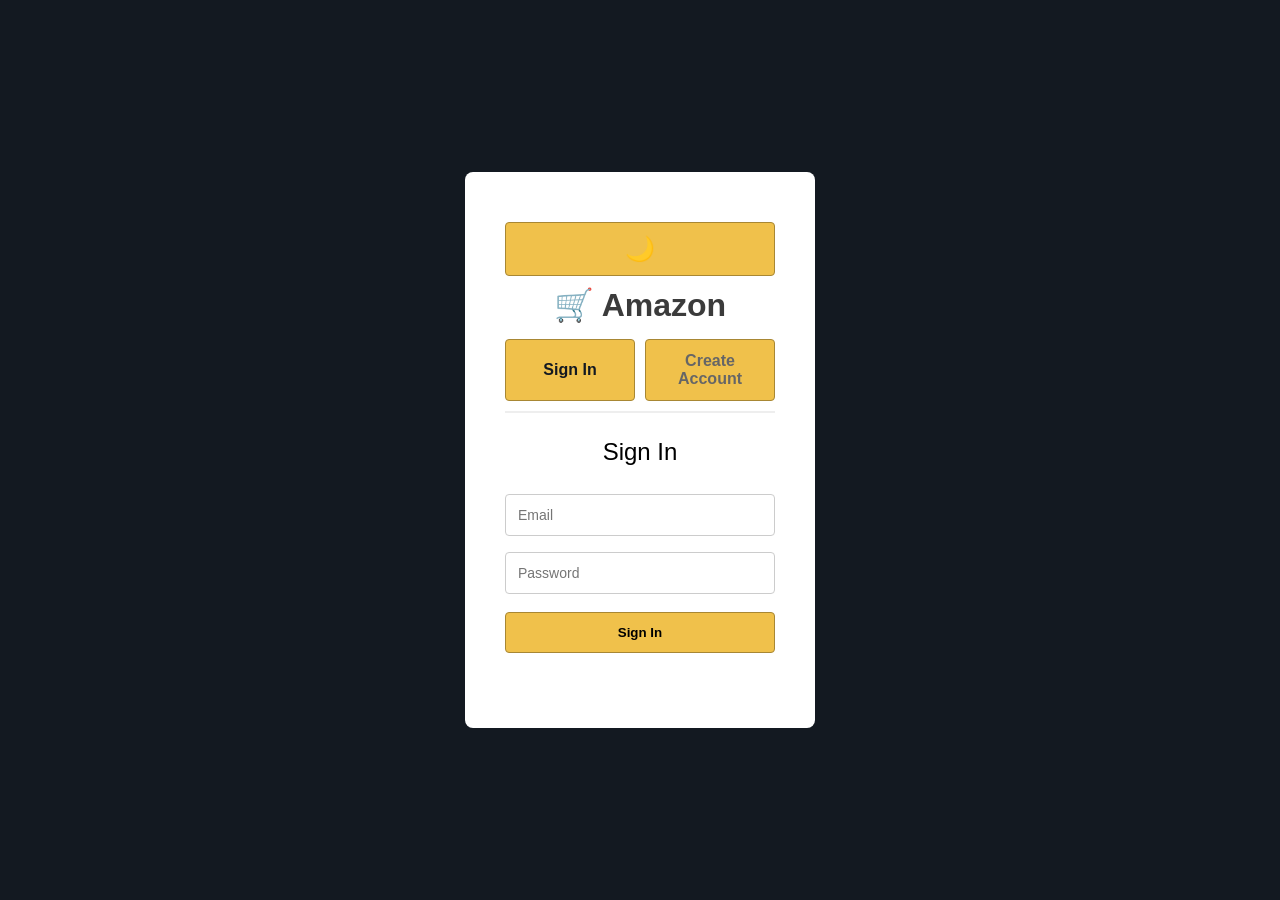
<file: index.html>
<!DOCTYPE html>
<html lang="en">
<head>
    <meta charset="UTF-8">
    <meta name="viewport" content="width=device-width, initial-scale=1.0">
    <title>Shopping-System </title>
    <link rel="stylesheet" href="style.css">
</head>
<body>
    <!-- Navbar -->
    <nav>
        <h1>🛒 Shopping-System</h1>
        <div class="search-box">
            <input type="text" id="searchInput" placeholder="Search products...">
            <button id="searchBtn">Search</button>
        </div>
        <div style="display: flex; align-items: center; gap: 15px;">
            <button class="dark-mode-toggle" id="darkModeToggle" title="Toggle Dark Mode">
                🌙
            </button>
            <span id="userDisplay">👤 User</span>
            <button id="logoutBtn">Logout</button>
        </div>
    </nav>

    <!-- Results -->
    <div class="container">
        <h2>Welcome! Browse our products below</h2>
        <div id="results"></div>
    </div>

    <script src="script.js"></script>
</body>
</html>
</file>
<file: style.css>
/* Reset */
* {
    margin: 0;
    padding: 0;
    box-sizing: border-box;
    font-family: Arial, sans-serif;
}

/* ===== LOGIN PAGE ===== */
.login-container {
    display: flex;
    justify-content: center;
    align-items: center;
    height: 100vh;
    background: #131921;
}

.login-box {
    background: white;
    padding: 40px;
    border-radius: 8px;
    width: 350px;
    text-align: center;
}

.login-box h1 {
    font-size: 32px;
    margin-bottom: 5px;
    color:rgb(59, 59, 59)
}

.login-box h2 {
    font-weight: normal;
    margin-bottom: 20px;
}

.login-box input {
    width: 100%;
    padding: 12px;
    margin: 8px 0;
    border: 1px solid #ccc;
    border-radius: 4px;
}

.login-box button {
    width: 100%;
    padding: 12px;
    background: #f0c14b;
    border: 1px solid #a88734;
    border-radius: 4px;
    font-weight: bold;
    cursor: pointer;
    margin-top: 10px;
}

.login-box button:hover {
    background: #ddb347;
}

.login-box p {
    margin-top: 15px;
    font-size: 14px;
}

.login-box a {
    color: #0066c0;
    text-decoration: none;
}

/* ===== MAIN PAGE ===== */
nav {
    background: #131921;
    color: white;
    padding: 15px 30px;
    display: flex;
    justify-content: space-between;
    align-items: center;
    flex-wrap: wrap;
    gap: 15px;
}

nav h1 {
    font-size: 24px;
}

.search-box {
    display: flex;
    flex: 1;
    max-width: 500px;
}

.search-box input {
    flex: 1;
    padding: 10px;
    border: none;
    border-radius: 4px 0 0 4px;
}

.search-box button {
    padding: 10px 20px;
    background: #f0c14b;
    border: none;
    border-radius: 0 4px 4px 0;
    cursor: pointer;
    font-weight: bold;
}

.search-box button:hover {
    background: #ddb347;
}

nav button {
    padding: 8px 16px;
    background: #f0c14b;
    border: none;
    border-radius: 4px;
    cursor: pointer;
    font-weight: bold;
}

nav button:hover {
    background: #ddb347;
}

nav span {
    margin-right: 15px;
}

.container {
    max-width: 1200px;
    margin: 30px auto;
    padding: 0 20px;
}

.container h2 {
    color: #131921;
    margin-bottom: 20px;
}

#results {
    background: white;
    padding: 20px;
    border-radius: 8px;
    min-height: 200px;
    box-shadow: 0 2px 8px rgba(0,0,0,0.1);
}

.product-grid {
    display: grid;
    grid-template-columns: repeat(auto-fill, minmax(200px, 1fr));
    gap: 20px;
}

.product-card {
    border: 1px solid #ddd;
    border-radius: 8px;
    padding: 15px;
    transition: 0.2s;
}

.product-card:hover {
    transform: translateY(-4px);
    box-shadow: 0 4px 12px rgba(0,0,0,0.15);
}

.product-card h3 {
    font-size: 16px;
    margin-bottom: 5px;
}

.product-card .price {
    color: #B12704;
    font-size: 20px;
    font-weight: bold;
}

.product-card .rating {
    color: #f0a500;
    margin: 5px 0;
}

.product-card .category {
    color: #666;
    font-size: 12px;
}

.hint {
    color: #999;
    text-align: center;
    padding: 40px 0;
}

.no-results {
    text-align: center;
    padding: 40px 0;
    color: #666;
}

@media (max-width: 600px) {
    nav {
        flex-direction: column;
        align-items: stretch;
    }
    
    .search-box {
        max-width: 100%;
    }
    
    .login-box {
        width: 90%;
    }
}
/* ===== PRODUCT IMAGES ===== */
.product-card img {
    width: 100%;
    height: 150px;
    object-fit: cover;
    border-radius: 4px;
    margin-bottom: 10px;
    background: #f0f2f5;
}

.product-card {
    display: flex;
    flex-direction: column;
    padding: 15px;
    border: 1px solid #ddd;
    border-radius: 8px;
    transition: 0.2s;
    background: white;
}

.product-card:hover {
    transform: translateY(-4px);
    box-shadow: 0 4px 12px rgba(0,0,0,0.15);
}

.product-card h3 {
    font-size: 14px;
    margin: 5px 0;
    min-height: 40px;
    line-height: 1.3;
}

.product-card .price {
    color: #B12704;
    font-size: 18px;
    font-weight: bold;
    margin: 5px 0;
}

.product-card .rating {
    color: #f0a500;
    font-size: 14px;
    margin: 5px 0;
}

.product-card .category {
    color: #666;
    font-size: 12px;
    margin-top: auto;
    padding-top: 8px;
    border-top: 1px solid #eee;
}
/* ===== TAB SWITCHER ===== */
.tab-switcher {
    display: flex;
    gap: 10px;
    margin-bottom: 25px;
    border-bottom: 2px solid #eee;
    padding-bottom: 10px;
}

.tab-btn {
    flex: 1;
    padding: 10px;
    background: none;
    border: none;
    font-size: 16px;
    font-weight: bold;
    cursor: pointer;
    color: #666;
    transition: 0.3s;
    border-radius: 4px;
}

.tab-btn:hover {
    background: #f5f5f5;
}

.tab-btn.active {
    color: #131921;
    background: #f0c14b;
    border-radius: 4px;
}

/* ===== ERROR & SUCCESS MESSAGES ===== */
.error-message {
    color: #d32f2f;
    font-size: 14px;
    margin-top: 10px;
    min-height: 20px;
    text-align: center;
}

.success-message {
    color: #2e7d32;
    font-size: 14px;
    margin-top: 10px;
    min-height: 20px;
    text-align: center;
}

/* ===== PASSWORD REQUIREMENT HINT ===== */
.password-hint {
    font-size: 12px;
    color: #666;
    text-align: left;
    margin-top: -5px;
    margin-bottom: 10px;
}

/* ===== FORM IMPROVEMENTS ===== */
.login-box input {
    width: 100%;
    padding: 12px;
    margin: 8px 0;
    border: 1px solid #ccc;
    border-radius: 4px;
    font-size: 14px;
}

.login-box input:focus {
    border-color: #f0c14b;
    outline: 2px solid #f0c14b;
    outline-offset: 1px;
}

.login-box button {
    width: 100%;
    padding: 12px;
    background: #f0c14b;
    border: 1px solid #a88734;
    border-radius: 4px;
    font-weight: bold;
    cursor: pointer;
    margin-top: 10px;
    transition: 0.2s;
}

.login-box button:hover {
    background: #ddb347;
}

.login-box button:disabled {
    opacity: 0.6;
    cursor: not-allowed;
}
/* ===== DARK MODE STYLES ===== */

/* Dark Mode Variables */
body.dark-mode {
    background-color: #1a1a2e;
    color: #e0e0e0;
}

/* Dark Mode - Login Page */
body.dark-mode .login-container {
    background: #0d0d1a;
}

body.dark-mode .login-box {
    background: #16213e;
    color: #e0e0e0;
    box-shadow: 0 4px 20px rgba(0, 0, 0, 0.5);
}

body.dark-mode .login-box h1,
body.dark-mode .login-box h2 {
    color: #e0e0e0;
}

body.dark-mode .login-box input {
    background: #1a1a2e;
    color: #e0e0e0;
    border: 1px solid #2a2a4e;
}

body.dark-mode .login-box input:focus {
    border-color: #f0c14b;
    outline: 2px solid #f0c14b;
}

body.dark-mode .login-box button {
    background: #f0c14b;
    color: #131921;
}

body.dark-mode .login-box button:hover {
    background: #ddb347;
}

body.dark-mode .login-box a {
    color: #f0c14b;
}

body.dark-mode .tab-btn {
    color: #aaa;
}

body.dark-mode .tab-btn.active {
    color: #131921;
    background: #f0c14b;
}

body.dark-mode .tab-btn:hover {
    background: #2a2a4e;
}

/* Dark Mode - Main Page */
body.dark-mode nav {
    background: #0d0d1a;
    border-bottom: 1px solid #2a2a4e;
}

body.dark-mode nav h1 {
    color: #f0c14b;
}

body.dark-mode nav span {
    color: #e0e0e0;
}

body.dark-mode .search-box input {
    background: #1a1a2e;
    color: #e0e0e0;
    border: 1px solid #2a2a4e;
}

body.dark-mode .search-box input::placeholder {
    color: #888;
}

body.dark-mode .search-box button {
    background: #f0c14b;
    color: #131921;
}

body.dark-mode .search-box button:hover {
    background: #ddb347;
}

body.dark-mode nav button {
    background: #f0c14b;
    color: #131921;
}

body.dark-mode nav button:hover {
    background: #ddb347;
}

body.dark-mode .container h2 {
    color: #e0e0e0;
}

body.dark-mode #results {
    background: #16213e;
    color: #e0e0e0;
    box-shadow: 0 2px 8px rgba(0, 0, 0, 0.3);
}

body.dark-mode .product-card {
    background: #1a1a2e;
    border-color: #2a2a4e;
    color: #e0e0e0;
}

body.dark-mode .product-card:hover {
    box-shadow: 0 4px 12px rgba(240, 193, 75, 0.2);
    border-color: #f0c14b;
}

body.dark-mode .product-card .category {
    color: #aaa;
    border-top-color: #2a2a4e;
}

body.dark-mode .hint {
    color: #888;
}

body.dark-mode .no-results {
    color: #aaa;
}

body.dark-mode .error-message {
    color: #ff6b6b;
}

body.dark-mode .success-message {
    color: #51cf66;
}

/* Dark Mode Toggle Button */
.dark-mode-toggle {
    background: none;
    border: none;
    font-size: 24px;
    cursor: pointer;
    padding: 5px 10px;
    border-radius: 50%;
    transition: 0.3s;
}

.dark-mode-toggle:hover {
    transform: rotate(20deg);
    background: rgba(255, 255, 255, 0.1);
}

body.dark-mode .dark-mode-toggle:hover {
    background: rgba(240, 193, 75, 0.2);
}

/* Dark Mode Form Inputs */
body.dark-mode .form-group label {
    color: #e0e0e0;
}

/* Scrollbar in Dark Mode */
body.dark-mode ::-webkit-scrollbar {
    width: 10px;
}

body.dark-mode ::-webkit-scrollbar-track {
    background: #1a1a2e;
}

body.dark-mode ::-webkit-scrollbar-thumb {
    background: #2a2a4e;
    border-radius: 5px;
}

body.dark-mode ::-webkit-scrollbar-thumb:hover {
    background: #f0c14b;
}
</file>
